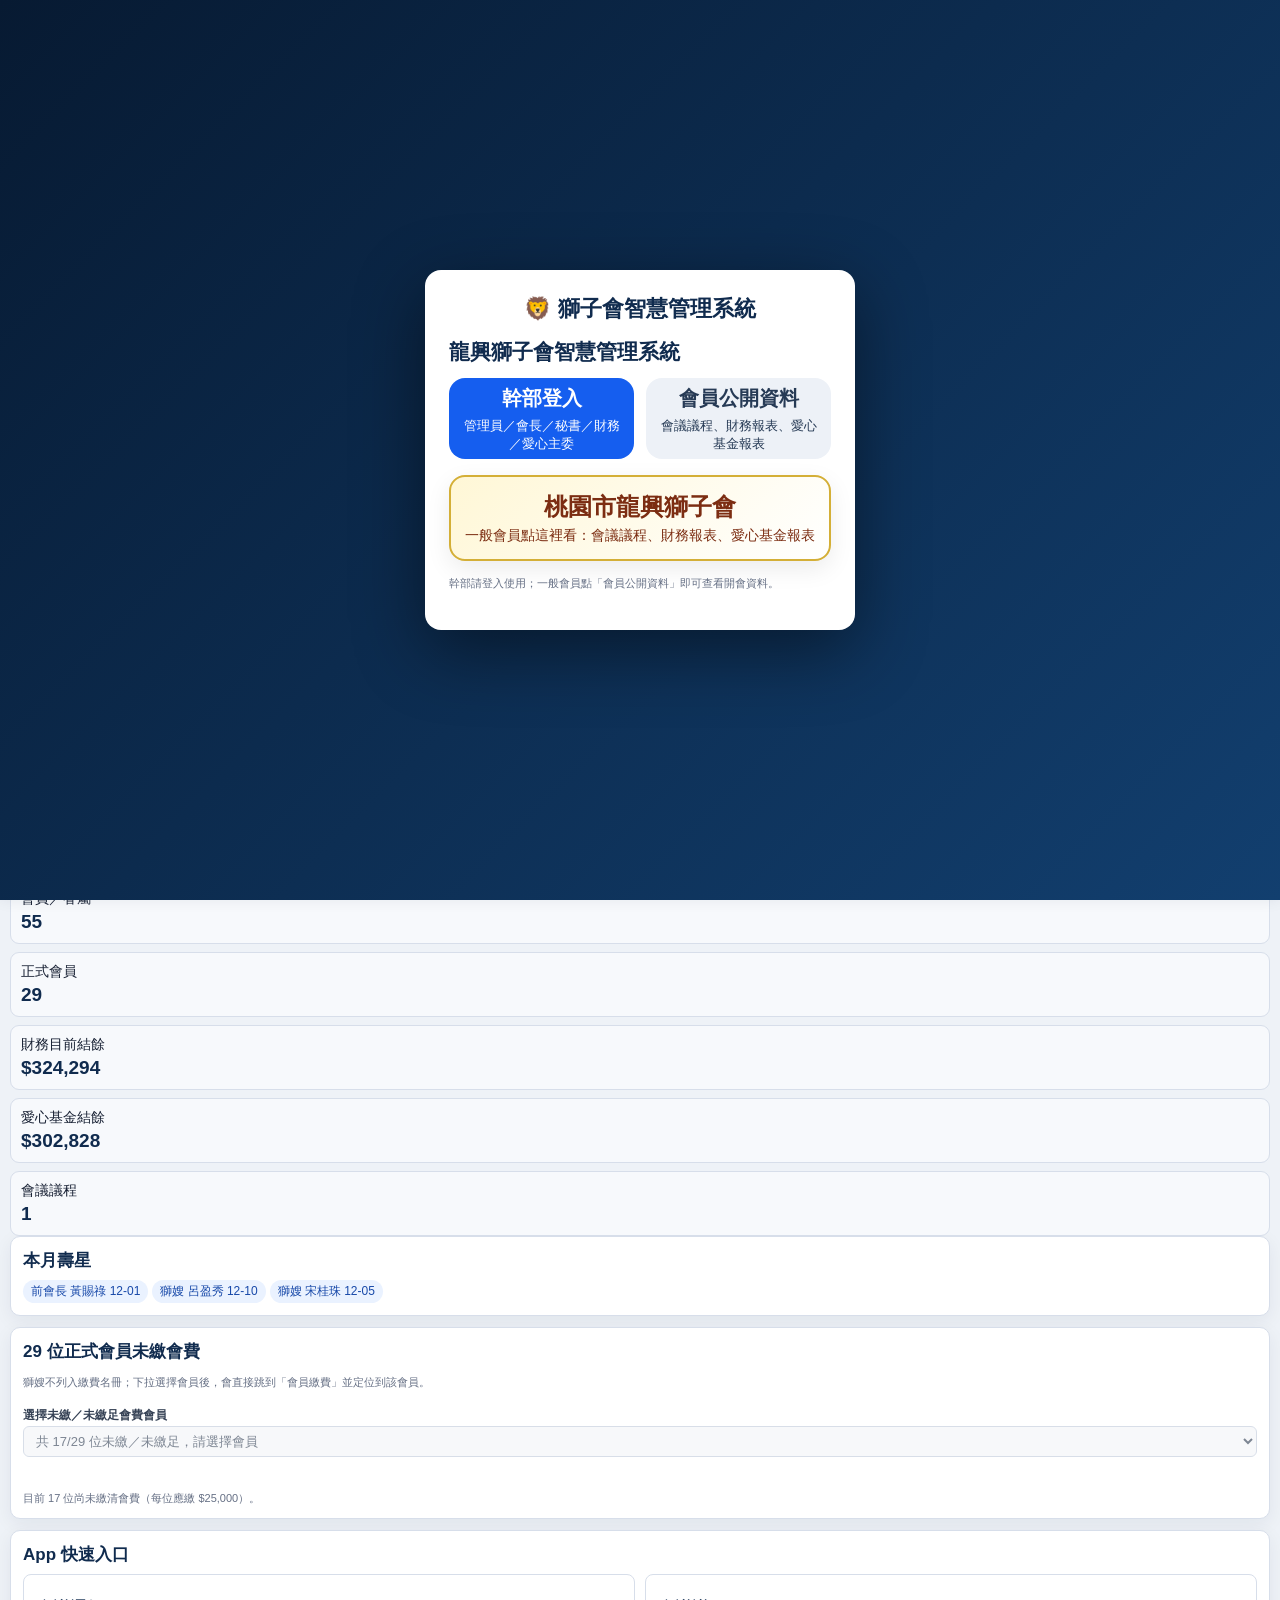
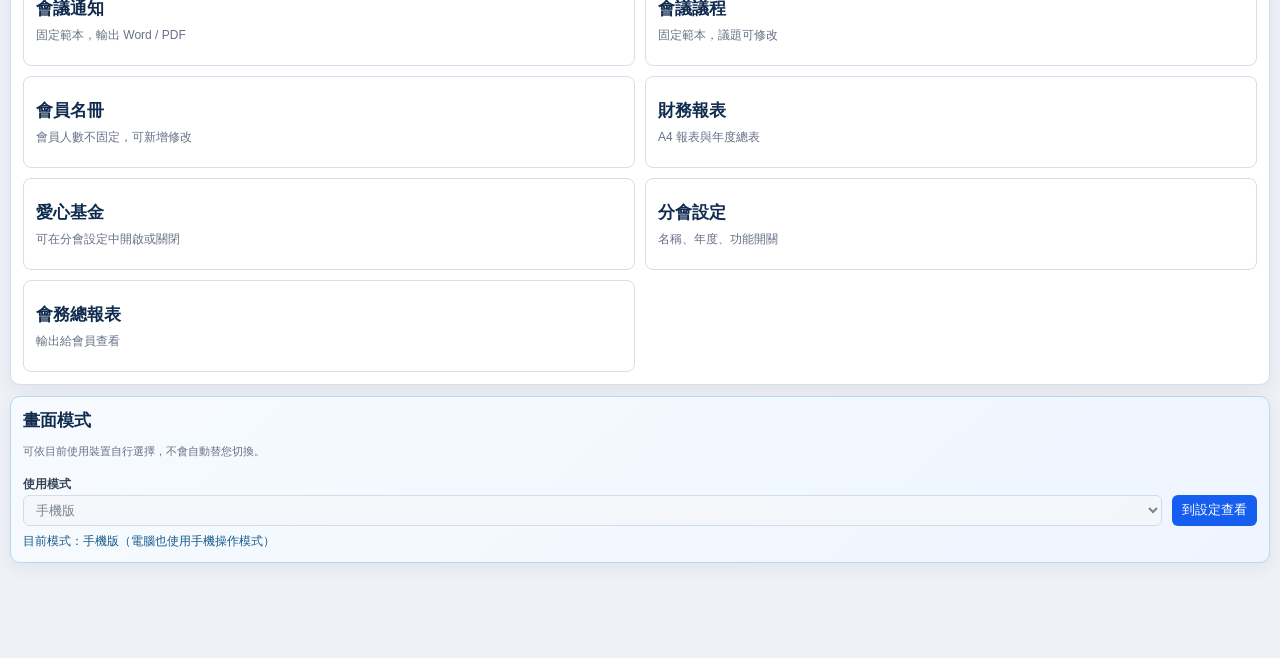
<file: OPEN_MOBILE.html>
<!doctype html><html lang="zh-Hant"><head><meta charset="utf-8"><meta name="viewport" content="width=device-width,initial-scale=1"><title>龍興獅子會手機版 V2.0.2</title><meta http-equiv="refresh" content="0;url=index.html?mode=mobile"><script>location.replace('index.html?mode=mobile');</script></head><body><p>正在開啟龍興獅子會手機版…</p><p><a href="index.html?mode=mobile">無法自動開啟時，請點這裡</a></p></body></html>
</file>
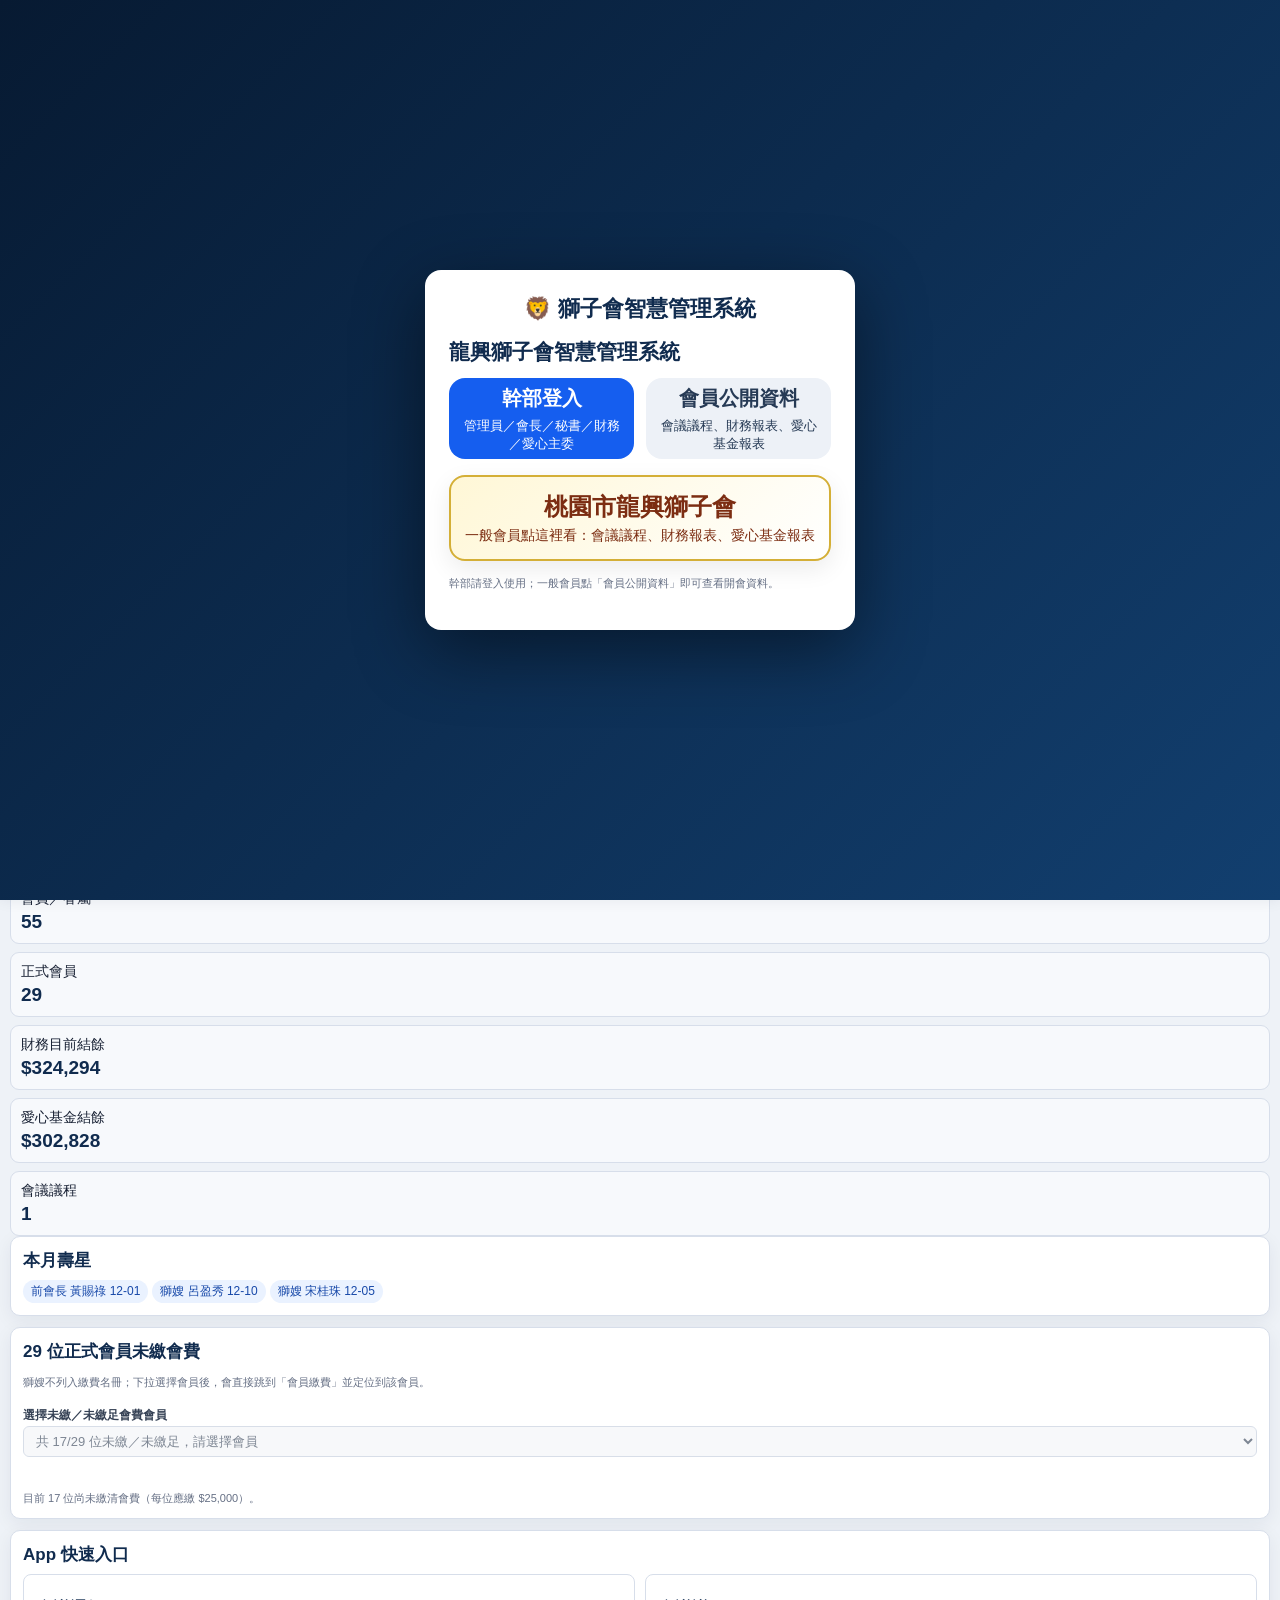
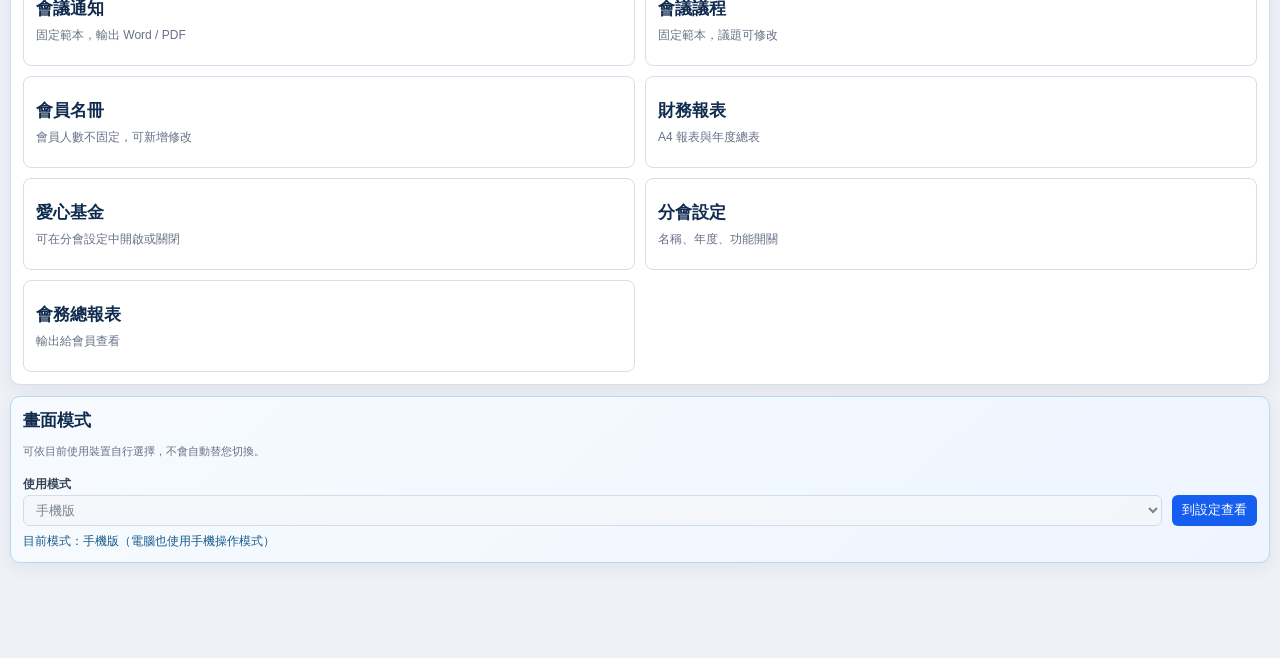
<file: OPEN_PC.html>
<!doctype html><html lang="zh-Hant"><head><meta charset="utf-8"><meta name="viewport" content="width=device-width,initial-scale=1"><title>龍興獅子會電腦版 V2.0.2</title><meta http-equiv="refresh" content="0;url=index.html"><script>location.replace('index.html');</script></head><body><p>正在開啟龍興獅子會管理系統…</p><p><a href="index.html">無法自動開啟時，請點這裡</a></p></body></html>
</file>
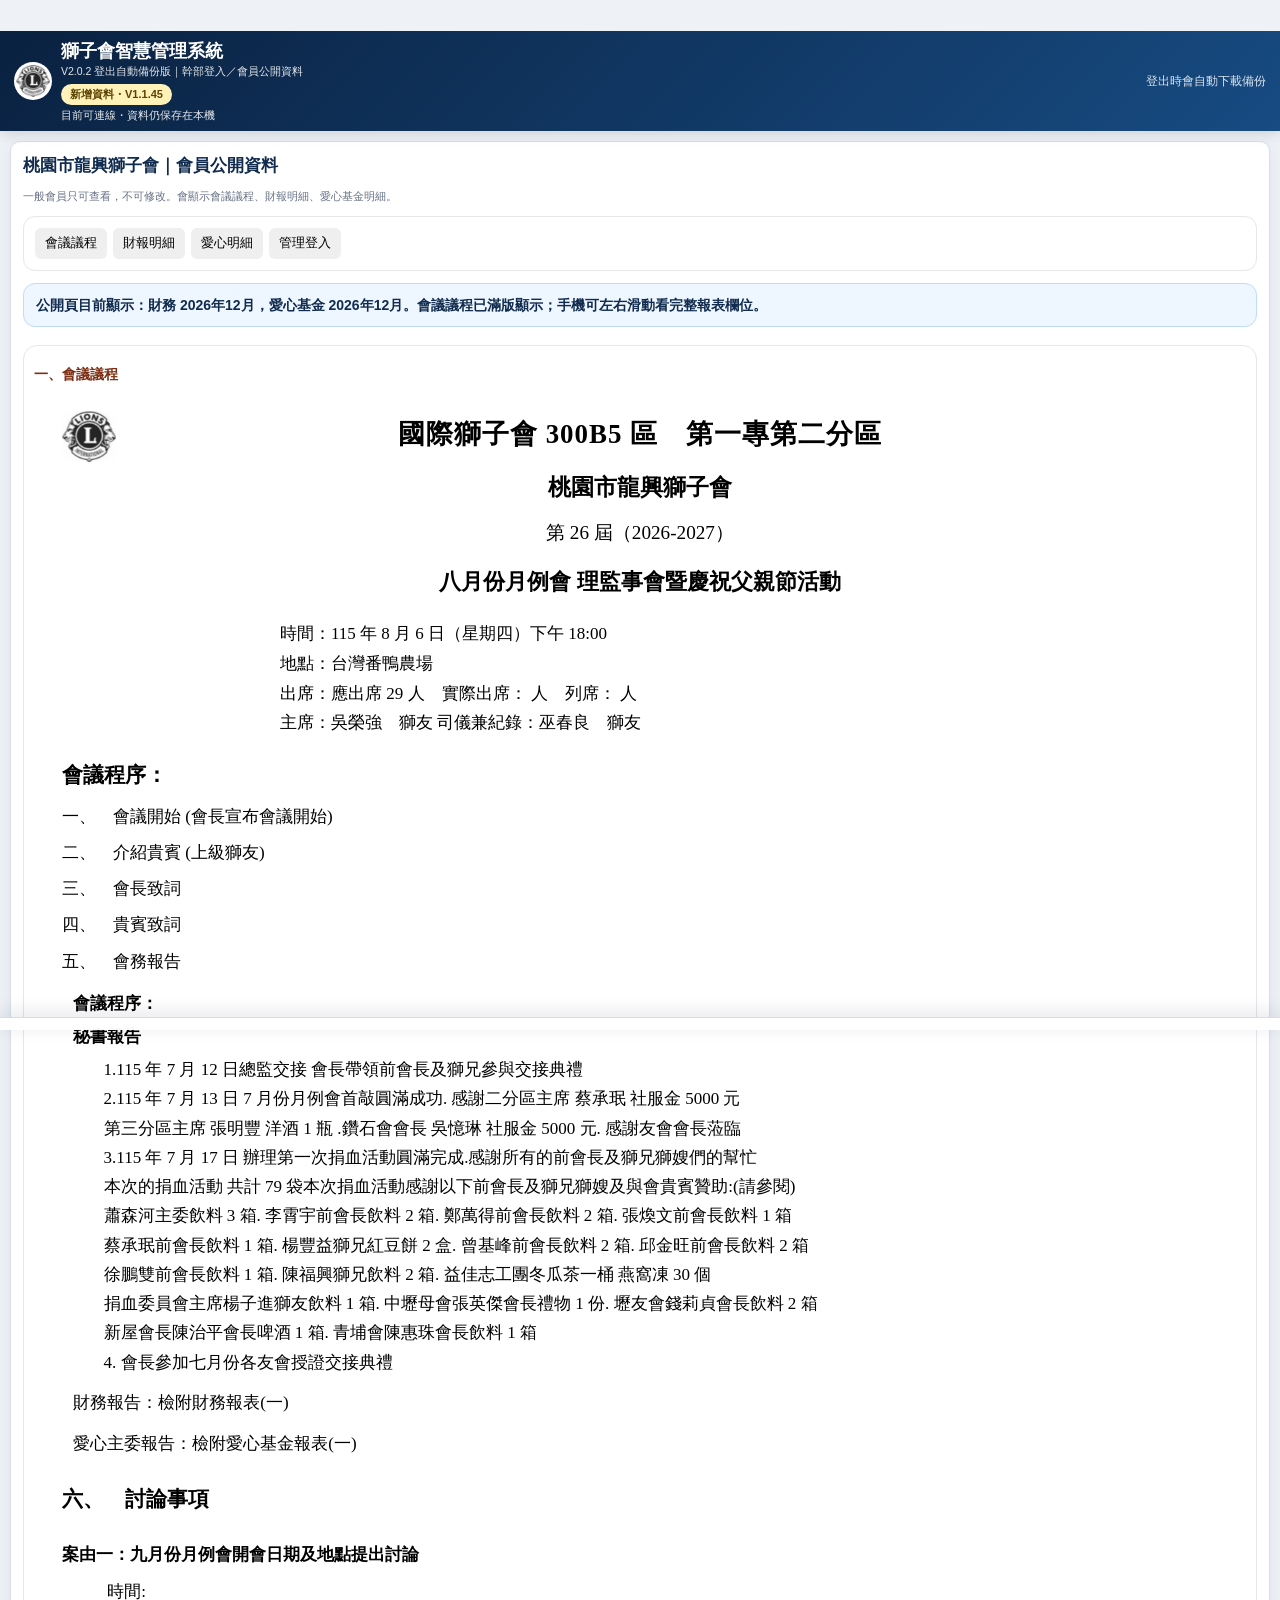
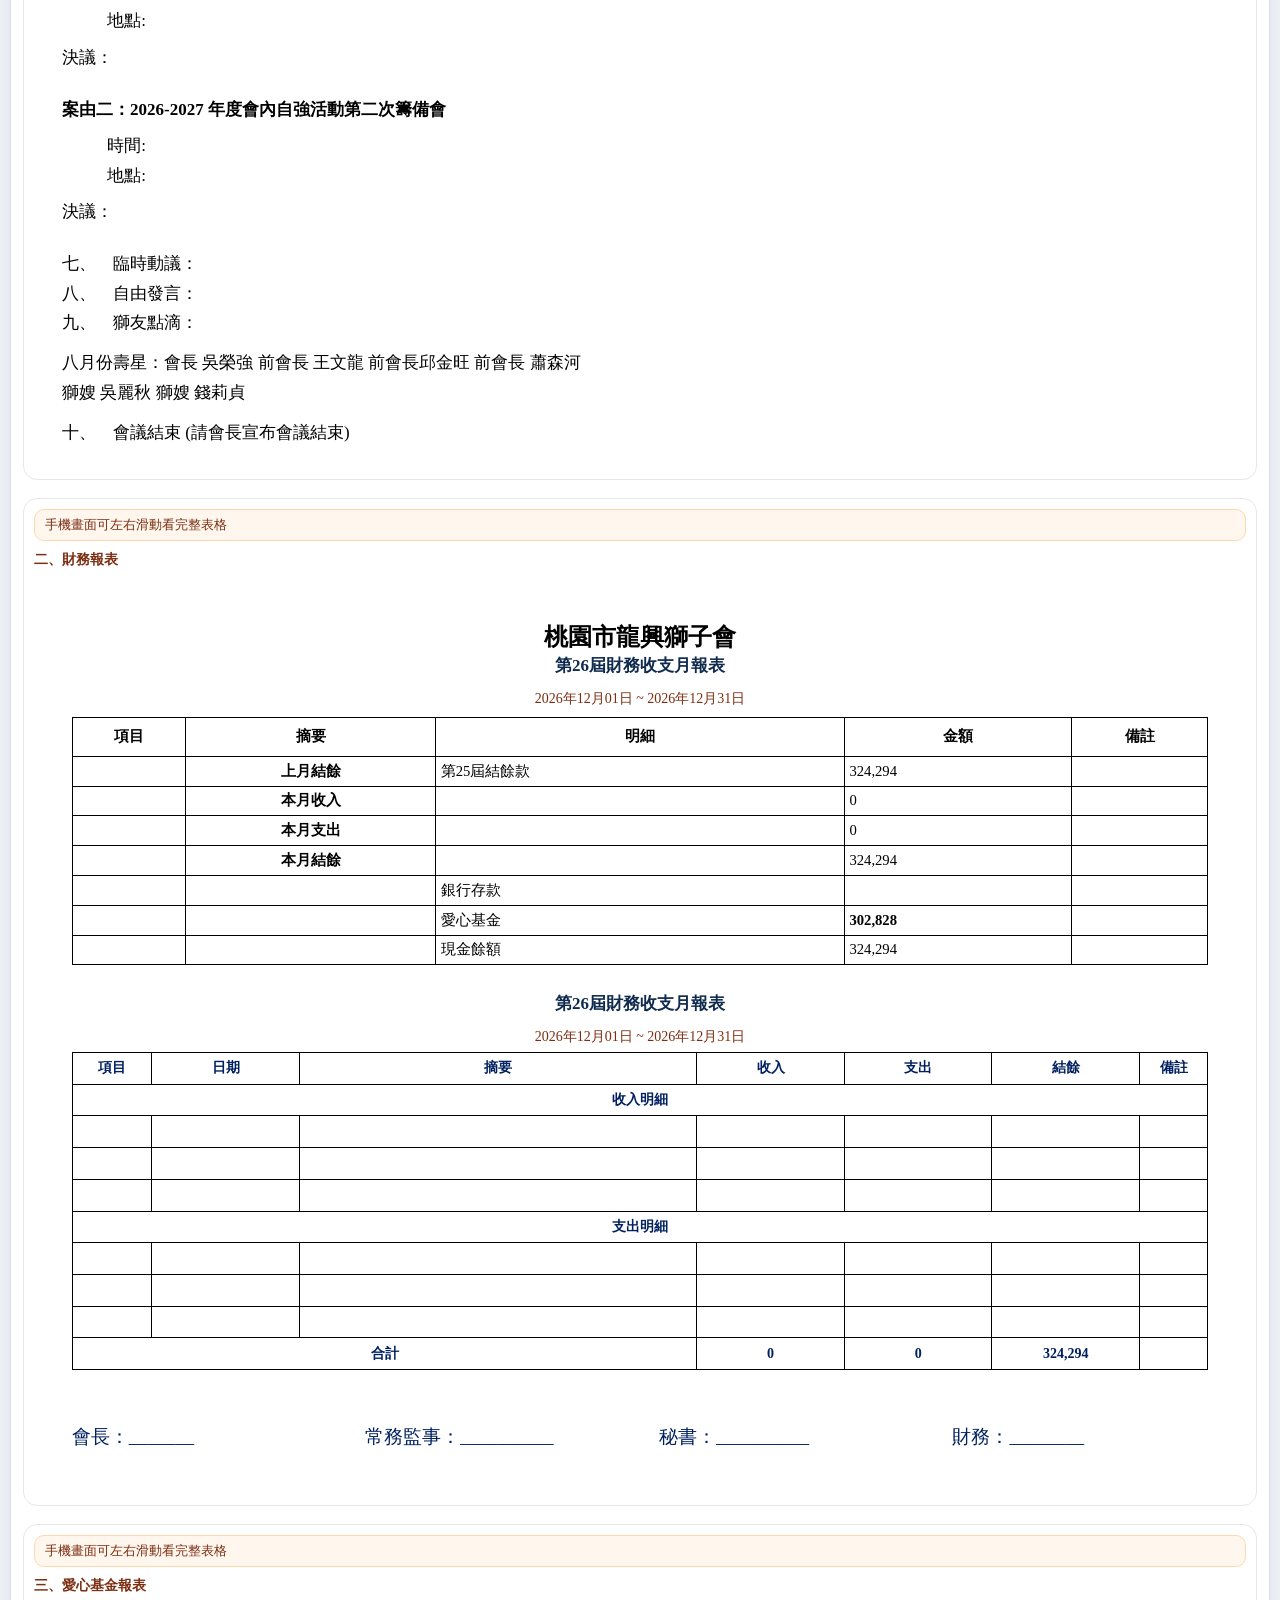
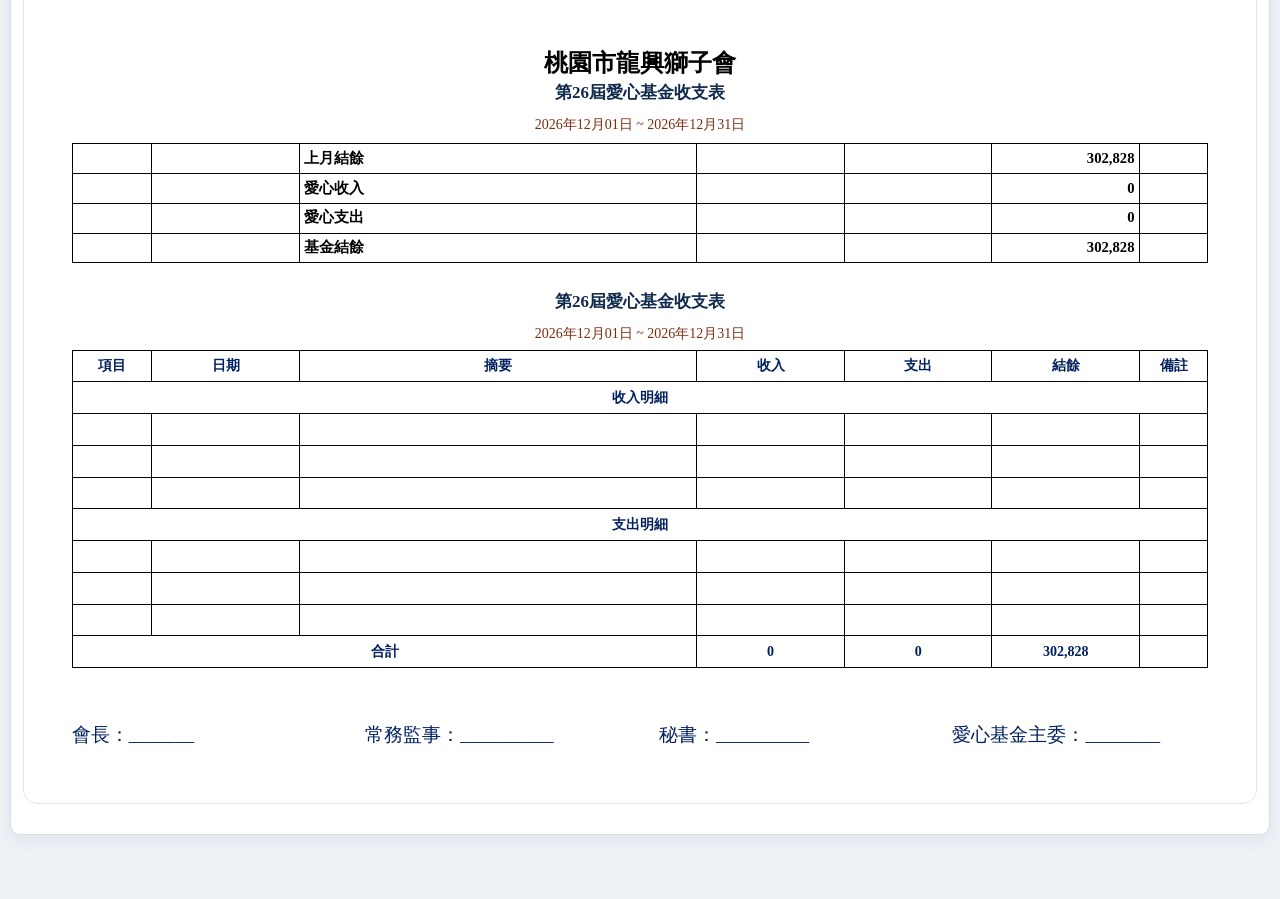
<file: public.html>
<!doctype html><html lang="zh-Hant"><head><meta charset="utf-8"><meta name="viewport" content="width=device-width,initial-scale=1"><title>龍興獅子會公開報表 V1.1.44</title><script>location.replace("index.html?public=1&mode=mobile");</script></head><body><p>正在開啟桃園市龍興獅子會公開報表明細 V1.1.44...</p><p><a href="index.html?public=1&mode=mobile">點這裡開啟</a></p></body></html>
</file>
